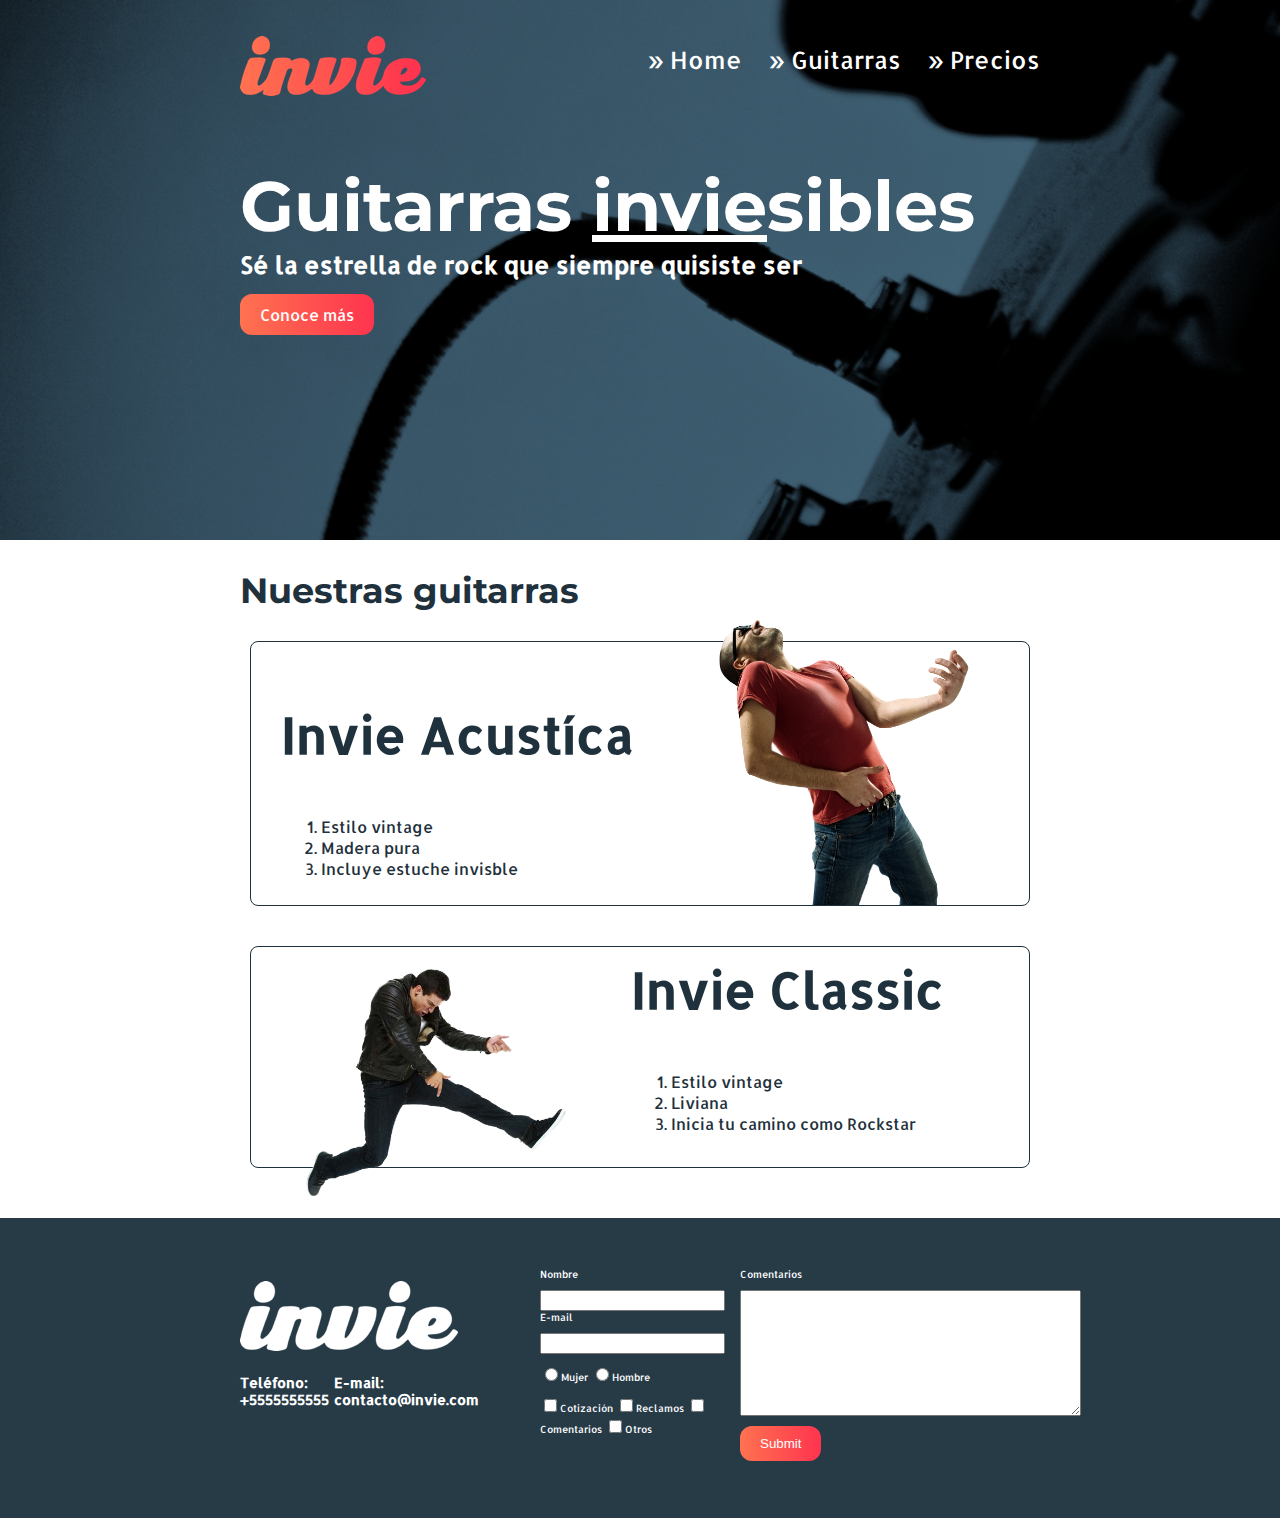
<file: index.html>
<!DOCTYPE html>
<html>
  <head>
    <meta charset="utf-8" />
    <title>Invie - Tus mejores guitarras</title>
    <link rel="stylesheet" href="css/invie.css">
    <!--<link href="https://fonts.googleapis.com/css?family=Montserrat" rel="stylesheet">-->
    <link href="https://fonts.googleapis.com/css?family=Allerta|Montserrat" rel="stylesheet"><!--CDN-->
  </head>
  <body>
    <section id="portada" class="portada background"><!-- Portada -->
      <header id="header" class="header contenedor"><!--Header-->
        <figure class="logotipo"><!--Logotipo-->
          <img src="images/invie.png" width="186" height="60"  alt="Invie logotipo" />
        </figure>
        <nav class="menu"><!--Menu-->
          <ul>
            <li>
              <a href="index.html">Home</a>
            </li>
            <li>
              <a href="#guitarras">Guitarras</a>
            </li>
            <li>
              <a href="precios.html">Precios</a>
            </li>
          </ul>
        </nav>
      </header>
      <div class="contenedor">
        <h1 class="titulo">Guitarras <span>invie</span>sibles</h1><!--Titulo-->
        <h3 class="title-a">Sé la estrella de rock que siempre quisiste ser</h3><!--Resumen-->
        <a type="button"  href="#guitarras" name="button" class="button">Conoce más</a><!--Botón-->
      </div>
    </section>
    <section id="guitarras" class="guitarras contenedor"><!--Guitarras-->
      <h2>Nuestras guitarras</h2><!--Título-->

      <article class="guitarra"><!--Guitarra 1-->
        <img class="derecha" src="images/invie-acustica.png" width="350" alt="Guitarra Invie Acustica" />
        <div class="contenedor-guitarra-a">
          <h3 class="title-b">Invie Acustíca</h3>
          <ol>
            <li>Estilo vintage</li>
            <li>Madera pura</li>
            <li>Incluye estuche invisble</li>
          </ol>
        </div>
      </article>
      <article class="guitarra b"><!--Guitarra 2-->
        <img class="izquierda" src="images/invie-classic.png" width="350" alt="Guitarra Invie Classic" />
        <div class="contenedor-guitarra-b">
          <h3 class="title-b">Invie Classic</h3>
          <ol>
            <li>Estilo vintage</li>
            <li>Liviana</li>
            <li>Inicia tu camino como Rockstar</li>
          </ol>
        </div>
      </article>
    </section>
    <footer class="footer">
      <div class="contenedor">
        <div class="contacto">
          <img src="images/invie-white.png" alt="Logo en blanco" />
          <a href="tel:+555555555555"><strong>Teléfono: </strong><strong>+5555555555</strong></a>
          <a href="mailto:contacto@invie.com"><strong>E-mail: </strong><strong>contacto@invie.com</strong></a>
        </div>
        <form class="formulario">
          <div class="col1">
            <label for="nombre">Nombre</label>
            <input type="text" id="nombre" name="nombre" />
            <label for="email">E-mail</label>
            <input type="text" id="email" name="email" />
            <div class="sexo">
              <label for="mujer">
                <input type="radio" id="mujer" name="sexo" value="mujer">Mujer
              </label>
              <label for="hombre">
                <input type="radio" id="hombre" name="sexo" value="hombre">Hombre
              </label>
            </div>
            <div class="intereses">
              <label for="cotizacion">
                <input type="checkbox" id="cotizacion" name="intereses" value="cotizacion">Cotización
              </label>
              <label for="reclamos">
                <input type="checkbox" id="reclamos" name="intereses" value="reclamos">Reclamos
              </label>
              <label for="comentarios">
                <input type="checkbox" id="comentarios" name="intereses" value="comentarios">Comentarios
              </label>
              <label for="otros">
                <input type="checkbox" id="otros" name="intereses" value="otros">Otros
              </label>
            </div>
          </div>
          <div class="col2">
            <label for="comentarios">Comentarios</label>
            <textarea name="comentarios" rows="8" cols="40"></textarea>
            <input type="submit" name="enviar" class="button" />
          </div>
        </form>
      </div>
    </footer>
  </body>
</html>
</file>
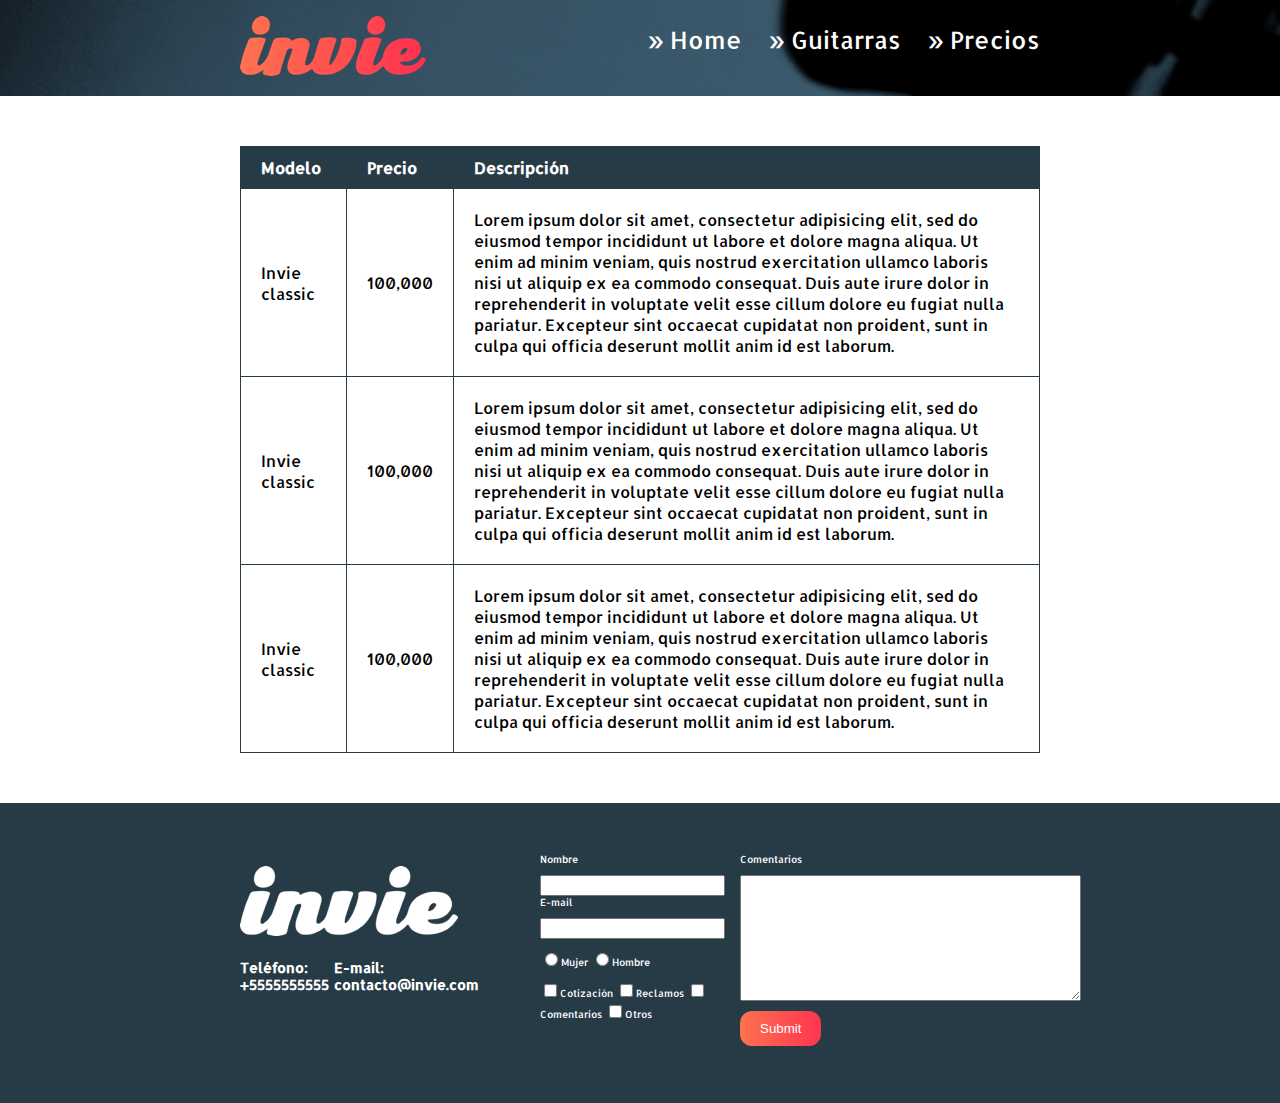
<file: precios.html>
<!DOCTYPE html>
<html>
  <head>
    <meta charset="utf-8" />
    <title>Invie - Tus mejores guitarras</title>
    <link rel="stylesheet" href="css/invie.css">
    <!--<link href="https://fonts.googleapis.com/css?family=Montserrat" rel="stylesheet">-->
    <link href="https://fonts.googleapis.com/css?family=Allerta|Montserrat" rel="stylesheet"><!--CDN-->
  </head>
  <body>
    <header id="header" class="header background"><!--Header-->
      <div class="contenedor">
        <figure class="logotipo"><!--Logotipo-->
          <img src="images/invie.png" width="186" height="60"  alt="Invie logotipo" />
        </figure>
        <nav class="menu"><!--Menu-->
          <ul>
            <li>
              <a href="index.html">Home</a>
            </li>
            <li>
              <a href="index.html#guitarras">Guitarras</a>
            </li>
            <li>
              <a href="precios.html">Precios</a>
            </li>
          </ul>
        </nav>
      </div>
    </header>
    <section class="tabla">
      <div class="contenedor">
        <table>
          <thead>
            <tr>
              <th>Modelo</th>
              <th>Precio</th>
              <th>Descripción</th>
            </tr>
          </thead>
          <tbody>
            <tr>
              <td>Invie classic</td>
              <td>100,000</td>
              <td>Lorem ipsum dolor sit amet, consectetur adipisicing elit, sed do eiusmod tempor incididunt ut labore et dolore magna aliqua. Ut enim ad minim veniam, quis nostrud exercitation ullamco laboris nisi ut aliquip ex ea commodo consequat. Duis aute irure dolor in reprehenderit in voluptate velit esse cillum dolore eu fugiat nulla pariatur. Excepteur sint occaecat cupidatat non proident, sunt in culpa qui officia deserunt mollit anim id est laborum.</td>
            </tr>
            <tr>
              <td>Invie classic</td>
              <td>100,000</td>
              <td>Lorem ipsum dolor sit amet, consectetur adipisicing elit, sed do eiusmod tempor incididunt ut labore et dolore magna aliqua. Ut enim ad minim veniam, quis nostrud exercitation ullamco laboris nisi ut aliquip ex ea commodo consequat. Duis aute irure dolor in reprehenderit in voluptate velit esse cillum dolore eu fugiat nulla pariatur. Excepteur sint occaecat cupidatat non proident, sunt in culpa qui officia deserunt mollit anim id est laborum.</td>
            </tr>
            <tr>
              <td>Invie classic</td>
              <td>100,000</td>
              <td>Lorem ipsum dolor sit amet, consectetur adipisicing elit, sed do eiusmod tempor incididunt ut labore et dolore magna aliqua. Ut enim ad minim veniam, quis nostrud exercitation ullamco laboris nisi ut aliquip ex ea commodo consequat. Duis aute irure dolor in reprehenderit in voluptate velit esse cillum dolore eu fugiat nulla pariatur. Excepteur sint occaecat cupidatat non proident, sunt in culpa qui officia deserunt mollit anim id est laborum.</td>
            </tr>
          </tbody>
        </table>
      </div>
    </section>
    <footer class="footer">
      <div class="contenedor">
        <div class="contacto">
          <img src="images/invie-white.png" alt="Logo en blanco" />
          <a href="tel:+555555555555"><strong>Teléfono: </strong><strong>+5555555555</strong></a>
          <a href="mailto:contacto@invie.com"><strong>E-mail: </strong><strong>contacto@invie.com</strong></a>
        </div>
        <form class="formulario">
          <div class="col1">
            <label for="nombre">Nombre</label>
            <input type="text" id="nombre" name="nombre" />
            <label for="email">E-mail</label>
            <input type="text" id="email" name="email" />
            <div class="sexo">
              <label for="mujer">
                <input type="radio" id="mujer" name="sexo" value="mujer">Mujer
              </label>
              <label for="hombre">
                <input type="radio" id="hombre" name="sexo" value="hombre">Hombre
              </label>
            </div>
            <div class="intereses">
              <label for="cotizacion">
                <input type="checkbox" id="cotizacion" name="intereses" value="cotizacion">Cotización
              </label>
              <label for="reclamos">
                <input type="checkbox" id="reclamos" name="intereses" value="reclamos">Reclamos
              </label>
              <label for="comentarios">
                <input type="checkbox" id="comentarios" name="intereses" value="comentarios">Comentarios
              </label>
              <label for="otros">
                <input type="checkbox" id="otros" name="intereses" value="otros">Otros
              </label>
            </div>
          </div>
          <div class="col2">
            <label for="comentarios">Comentarios</label>
            <textarea name="comentarios" rows="8" cols="40"></textarea>
            <input type="submit" name="enviar" class="button" />
          </div>
        </form>
      </div>
    </footer>
  </body>
</html>
</file>
<file: css/invie.css>
/*
*
{
  padding: 10px;
  padding-top: 10px;
  padding-right: 15px;
  padding-bottom: 20px;
  padding-left: 25px;
  padding:10px 15px 20px 25px
  border: 5px solid red;
  margin: 41px;
  margin-top: 10px;
  margin-right: 15px;
  margin-bottom: 20px;
  margin-left: 25px;
  margin:10px 15px 20px 25px
}
*/

body
{
  font-family: 'Allerta', sans-serif;
  margin: 0;
  /*width: 800px;
  margin: auto;*/
}

table
{
  width: 100%;
}

th
{
  background: #273b47;
  color: white;
  padding: 10px 20px;
  text-align: left;
}

td
{
    padding: 20px;
}

table, th, td
{
  border: 1px solid #273b47;
  border-collapse: collapse;
}

footer
{
  background: #273b47;
  padding: 50px 10px;
}

footer .contenedor
{
  display: flex;
  justify-content: space-between;
}

input, textarea
{
  outline: 0;
}

input:focus, textarea:focus
{
  background: lightgrey;
}

.background
{
  background-image: url('../images/background.png');
  background-size: cover;
}

.contenedor
{
  width: 800px;
  margin: auto;
  position: relative;/*Para que las posiciones absolutas de los hijos se adapten*/
}

.button
{
  border-radius: 12px;
  /*background: #ff5d4f;*/
  color: white;
  border: none;
  text-decoration: none;
  padding: 10px 20px;
  cursor: pointer;
  background: linear-gradient(to left, #fe344e, #ff7250);
}
.titulo
{
  font-family: 'Montserrat', sans-serif;
  font-size: 70px;
  margin-bottom: 0;
}

.titulo span
{
  text-decoration: underline;
}

.title-a
{
  font-size: 24px;
  margin-top: 0;
}

.guitarras
{
  color: #1F313C;
  margin-bottom: 50px;
  /*width: 800px;
  margin: auto;*/
}

.guitarras h2 /*Selector descendente*/
{
  font-size: 35px;
  font-family: 'Montserrat', sans-serif;
}

.title-b
{
  font-size: 50px;
}

/*.imagen
{
  background-image: url('../images/background.png');
}*/
.portada
{
  color: white;/*Hereda el color blanco a los textos de esa seccion*/
  padding: 20px;
  height: 500px;
  /*width: 800px;
  margin: auto;*/
}

.portada button
{
  font-size: 18px;
  margin-bottom: 130px;
}

.menu
{
  font-size: 24px;
  display: inline-block;
  position: absolute;
  right: 0;
}

.menu li
{
  display: inline-block;
  margin-left: 20px;
}

.logotipo
{
  margin-left: 0;
  display: inline-block;
}

.header
{
  /*width: 800px;
  margin: auto;*/
  position: relative;
}

.derecha
{
  float: right;
  position: relative;
  top: -97px;
}

.izquierda
{
  float: left;
  position: relative;
}

.guitarra
{
  /*overflow: hidden;*/
  border: 1px solid #1F313C;
  padding: 10px;
  margin: 10px 10px 40px 10px;
  border-radius: 8px;
}

.guitarra.b
{
    height: 200px;
}

.contenedor-guitarra-a
{
    margin-left:20px;
}

.contenedor-guitarra-b
{
    margin-left:370px;
    position: relative;
    bottom: 50px;
}

.contacto
{
  display: flex;
  /*flex-direction: column;*/
  width: 300px;
  flex-wrap: wrap;
  align-items: flex-end;
  height: 200px;
}

.contacto img
{
  display: block;
}

.contacto strong
{
  display: block;
}

.contacto a
{
  color:white;
  text-decoration: none; /*Quita hipervinculo del enlace*/
  margin: 10px 5px 60px 0px;
  font-size: 14px;
}

.formulario
{
  display: flex;
  width: 500px;
  color: white;
}

.col1, .col2
{
  display: flex;
  flex-direction: column;
}

.col1
{
  margin-right: 15px;
}

.col2
{
    align-items: flex-start;
}

.col2 textarea
{
  margin-bottom: 10px;
}

.formulario label
{
  font-size: 10px;
  margin-bottom: 10px;
}

.sexo, .intereses
{
  margin-bottom: 10px;
}

.sexo
{
  margin-top: 10px;
}

.menu li:before
{
  content: "»";
  color: white;
  /*line-height: 20px;*/
}

.menu a
{
  color: white;
  text-decoration: none;
}

.tabla
{
  margin: 50px 0;
}
</file>
